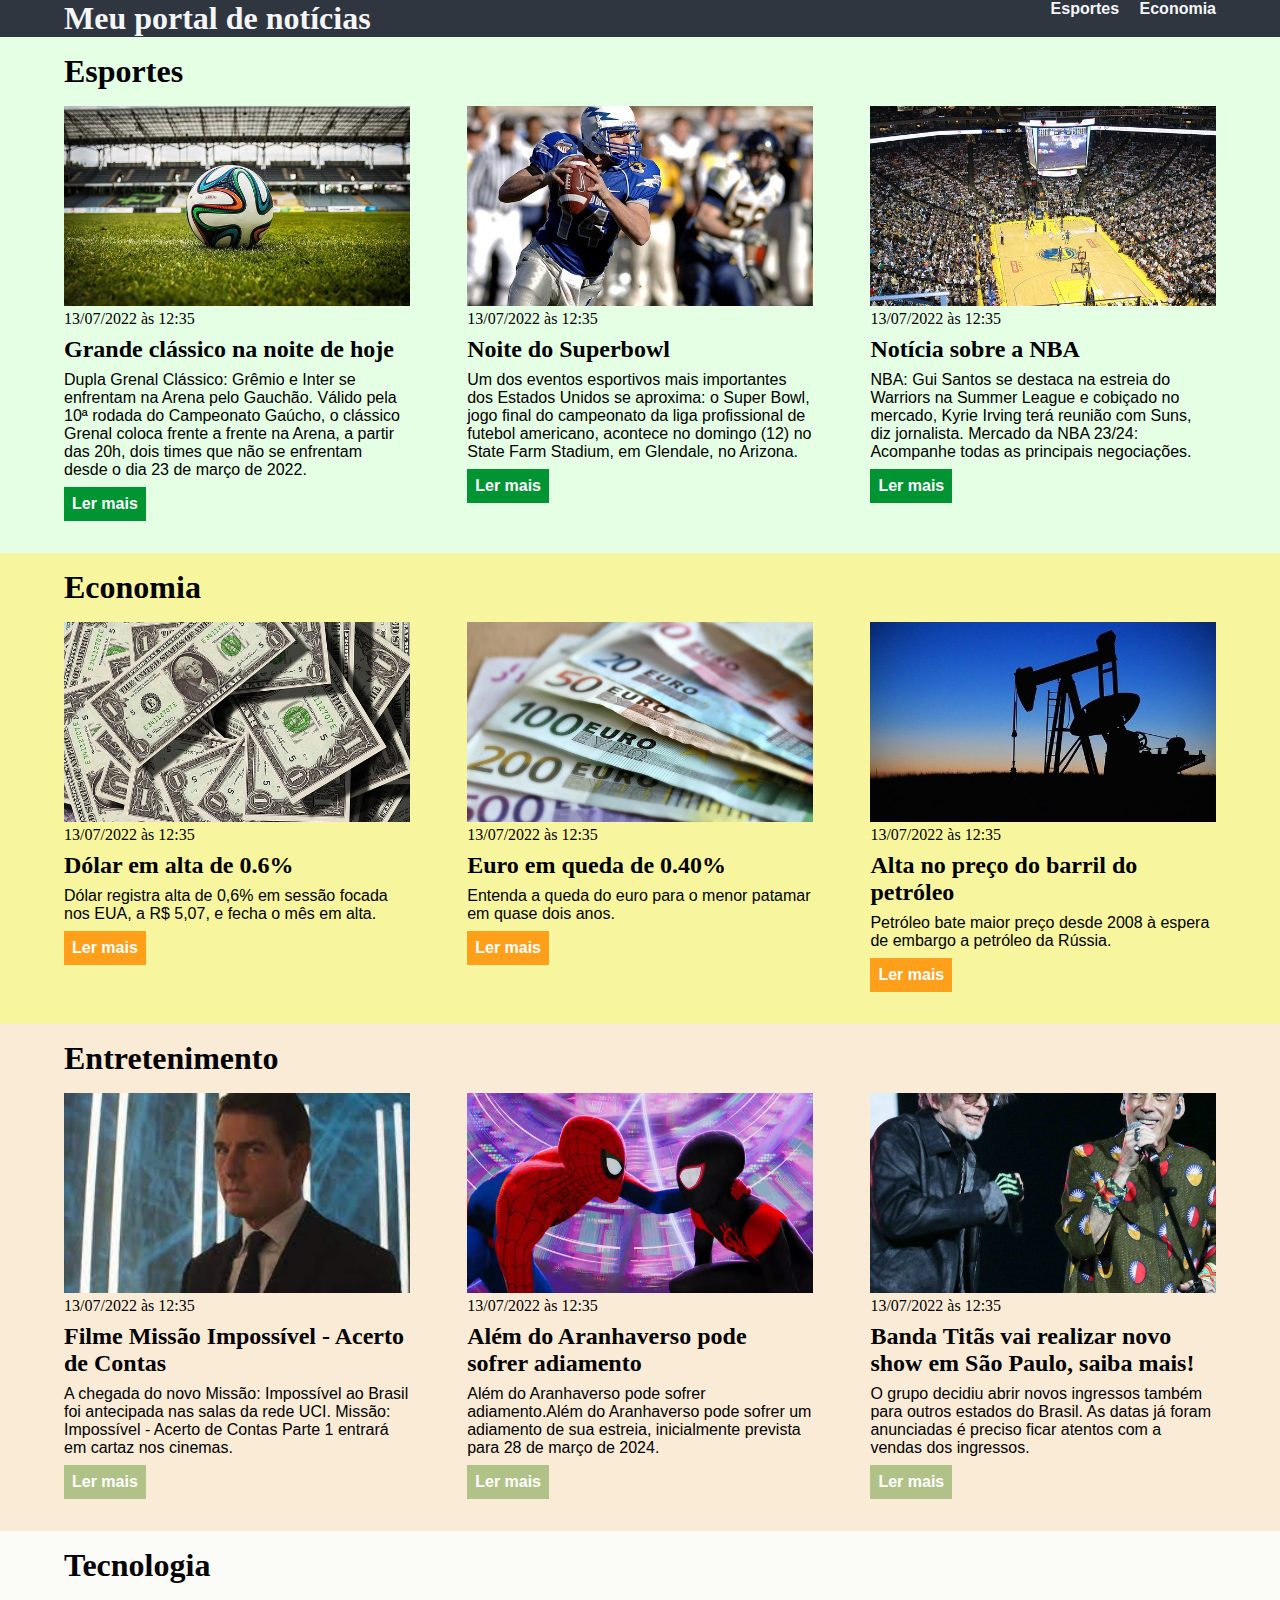
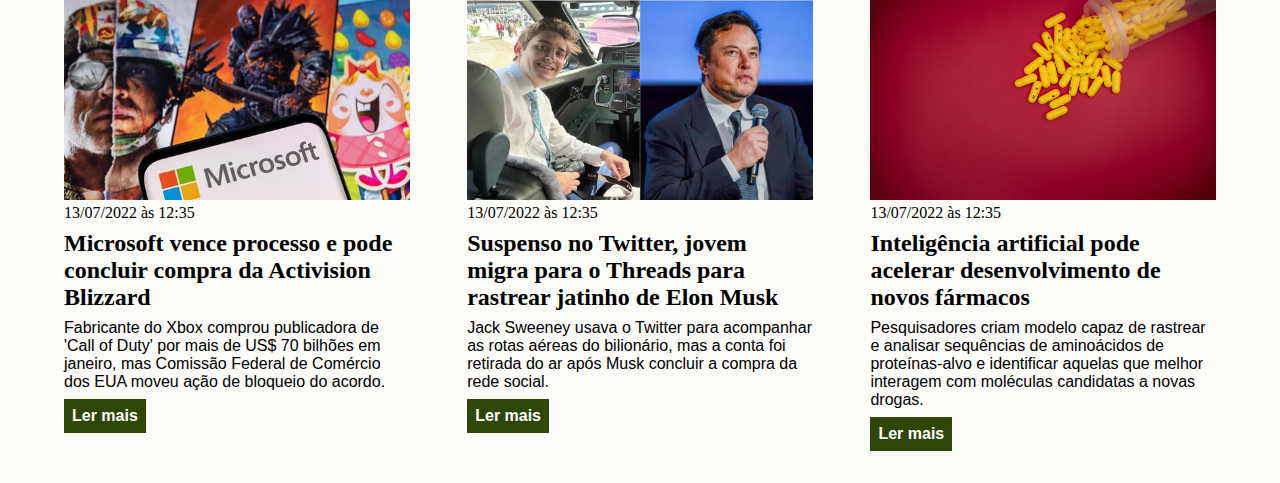
<file: index.html>
<!DOCTYPE html>
<html lang="pt-BR">
<head>
<meta charset="UTF-8">
<meta http-equiv="X-UA-Compatible" content="IE=edge">
<meta name="viewport" content="width=device-width, initial-scale=1.0">
<title>Meu portal de notícias</title>
<link rel="stylesheet" href="./main.css" />
</head>
<body>
        <header>
        <div class="container">
        <h1>Meu portal de notícias</h1>
        <nav>
            <ul>
                <li>
                    <a href="#sports" title="Ir para a seção de esportes">Esportes</a>
                </li>
                <li>
                    <a href="#economy" title="Ir para a seção de notícias">Economia</a>
                </li>
            </ul>
        </nav>
    </div>
    </header>
    <section id="sports">
        <div class="container">
        <h2>Esportes</h2>
        <div class="articles">
            <article>
                <img src="./imagens/futebol.jpg" alt="Bola de futebol no gramado" />
                <header>
                    <time class="creation-date">13/07/2022 às 12:35</time>
                </header>
                <h3>Grande clássico na noite de hoje</h3>
                <p>
                    Dupla Grenal Clássico: Grêmio e Inter se enfrentam na Arena pelo Gauchão. Válido pela 10ª rodada do Campeonato Gaúcho, 
                    o clássico Grenal coloca frente a frente na Arena, a partir das 20h, dois times que não se enfrentam desde o dia 23 de março de 2022.
                </p>
                <a href="#" title="Leia a notícia completa">Ler mais</a>
            </article>
            <article>
                <img src="./imagens/futebol-americano.jpg" alt="Jogador de futebol americano correndo com a bola na mão" />
                <header>
                    <time>13/07/2022 às 12:35</time>
                </header>
                <h3>Noite do Superbowl</h3>
                <p>
                    Um dos eventos esportivos mais importantes dos Estados Unidos se aproxima: o Super Bowl, jogo final do campeonato da liga profissional de futebol americano,
                    acontece no domingo (12) no State Farm Stadium, em Glendale, no Arizona.
                </p>
                <a href="#" title="Leia a notícia completa">Ler mais</a>
            </article>
            <article>
                <img src="./imagens/basquete.jpg" title="Vista aérea de uma quadra de basquete" />
                <header>
                    <time>13/07/2022 às 12:35</time>
                </header>
                <h3>Notícia sobre a NBA</h3>
                <p>
                    NBA: Gui Santos se destaca na estreia do Warriors na Summer League e cobiçado no mercado, Kyrie Irving terá reunião com Suns, diz jornalista.
                    Mercado da NBA 23/24: Acompanhe todas as principais negociações.
                </p>
                <a href="#" title="Leia a notícia completa">Ler mais</a>
            </article>
        </div>
        </div>
    </section>
    <section id="economy">
        <div class="container">
            <h2>Economia</h2>
            <div class="articles">
                <article>
                    <img src="./imagens/dolares.jpg" alt="Muitos dólares" />
                    <header>
                        <time>13/07/2022 às 12:35</time>
                    </header>
                    <h3>Dólar em alta de 0.6%</h3>
                    <p>
                        Dólar registra alta de 0,6% em sessão focada nos EUA, a R$ 5,07, e fecha o mês em alta.
                    </p>
                    <a href="#" title="Leia a notícia completa">Ler mais</a>
                </article>
                <article>
                    <img src="./imagens/euro.jpg" alt="Várias notas de euro" />
                    <header>
                        <time>13/07/2022 às 12:35</time>
                    </header>
                    <h3>Euro em queda de 0.40%</h3>
                    <p>
                        Entenda a queda do euro para o menor patamar em quase dois anos.
                    </p>
                    <a href="#" title="Leia a notícia completa">Ler mais</a>
                </article>
                <article>
                    <img src="./imagens/petroleo.jpg" alt="Extração de petróleo" />
                    <header>
                        <time>13/07/2022 às 12:35</time>
                    </header>
                    <h3>Alta no preço do barril do petróleo</h3>
                    <p>
                        Petróleo bate maior preço desde 2008 à espera de embargo a petróleo da Rússia.
                    </p>
                    <a href="#" title="Leia a notícia completa">Ler mais</a>
                </article>
            </div>
        </div>  
    </section>
    <section id="entertainment">
        <div class="container">
            <h2>Entretenimento</h2>
            <div class="articles">
                <article>
                    <img src="./imagens/missao-impossivel.jpeg" alt="Ator Tom Cruise " />
                    <header>
                        <time>13/07/2022 às 12:35</time>
                    </header>
                    <h3>Filme Missão Impossível - Acerto de Contas</h3>
                    <p>
                        A chegada do novo Missão: Impossível ao Brasil foi antecipada nas salas da rede UCI. Missão: Impossível - Acerto de Contas Parte 1 entrará em cartaz nos cinemas.
                    </p>
                    <a href="#" title="Leia a notícia completa">Ler mais</a>
                </article>
                <article>
                    <img src="./imagens/Homen-aranha.jpeg" alt="Desenho do Homem-aranha" />
                    <header>
                        <time>13/07/2022 às 12:35</time>
                    </header>
                    <h3>Além do Aranhaverso pode sofrer adiamento</h3>
                    <p>
                        Além do Aranhaverso pode sofrer adiamento.Além do Aranhaverso pode sofrer um adiamento de sua estreia, inicialmente prevista para 28 de março de 2024.
                    </p>
                    <a href="#" title="Leia a notícia completa">Ler mais</a>
                </article>
                <article>
                    <img src="./imagens/Titas.jpeg" alt="Integrantes da banda" />
                    <header>
                        <time>13/07/2022 às 12:35</time>
                    </header>
                    <h3>Banda Titãs vai realizar novo show em São Paulo, saiba mais!</h3>
                    <p>
                        O grupo decidiu abrir novos ingressos também para outros estados do Brasil. As datas já foram anunciadas é preciso ficar atentos com a vendas dos ingressos.
                    </p>
                    <a href="#" title="Leia a notícia completa">Ler mais</a>
                </article>
            </div>
        </div>  
    </section>
    <section id="technology">
        <div class="container">
            <h2>Tecnologia</h2>
            <div class="articles">
                <article>
                    <img src="./imagens/Microsoft.webp" alt="Símbolo da Microsoft, soldado e Call of Duty' e 'Candy Crus " />
                    <header>
                        <time>13/07/2022 às 12:35</time>
                    </header>
                    <h3>Microsoft vence processo e pode concluir compra da Activision Blizzard</h3>
                    <p>
                        Fabricante do Xbox comprou publicadora de 'Call of Duty' por mais de US$ 70 bilhões em janeiro, mas Comissão Federal de Comércio dos EUA moveu ação de bloqueio do acordo.
                    </p>
                    <a href="#" title="Leia a notícia completa">Ler mais</a>
                </article>
                <article>
                    <img src="./imagens/Twitter.webp" alt="Jack Sweeney e Elon Musk " />
                    <header>
                        <time>13/07/2022 às 12:35</time>
                    </header>
                    <h3>Suspenso no Twitter, jovem migra para o Threads para rastrear jatinho de Elon Musk</h3>
                    <p>
                        Jack Sweeney usava o Twitter para acompanhar as rotas aéreas do bilionário, mas a conta foi retirada do ar após Musk concluir a compra da rede social.
                    </p>
                    <a href="#" title="Leia a notícia completa">Ler mais</a>
                </article>
                <article>
                    <img src="./imagens/Farmacos.jpeg" alt="Várias cápsulas de remédio" />
                    <header>
                        <time>13/07/2022 às 12:35</time>
                    </header>
                    <h3>Inteligência artificial pode acelerar desenvolvimento de novos fármacos</h3>
                    <p>
                        Pesquisadores criam modelo capaz de rastrear e analisar sequências de aminoácidos de proteínas-alvo e identificar aquelas que melhor interagem com moléculas candidatas a novas drogas.
                    </p>
                    <a href="#" title="Leia a notícia completa">Ler mais</a>
                </article>
            </div>
        </div>  
    </section>
</body>
</html>
</file>
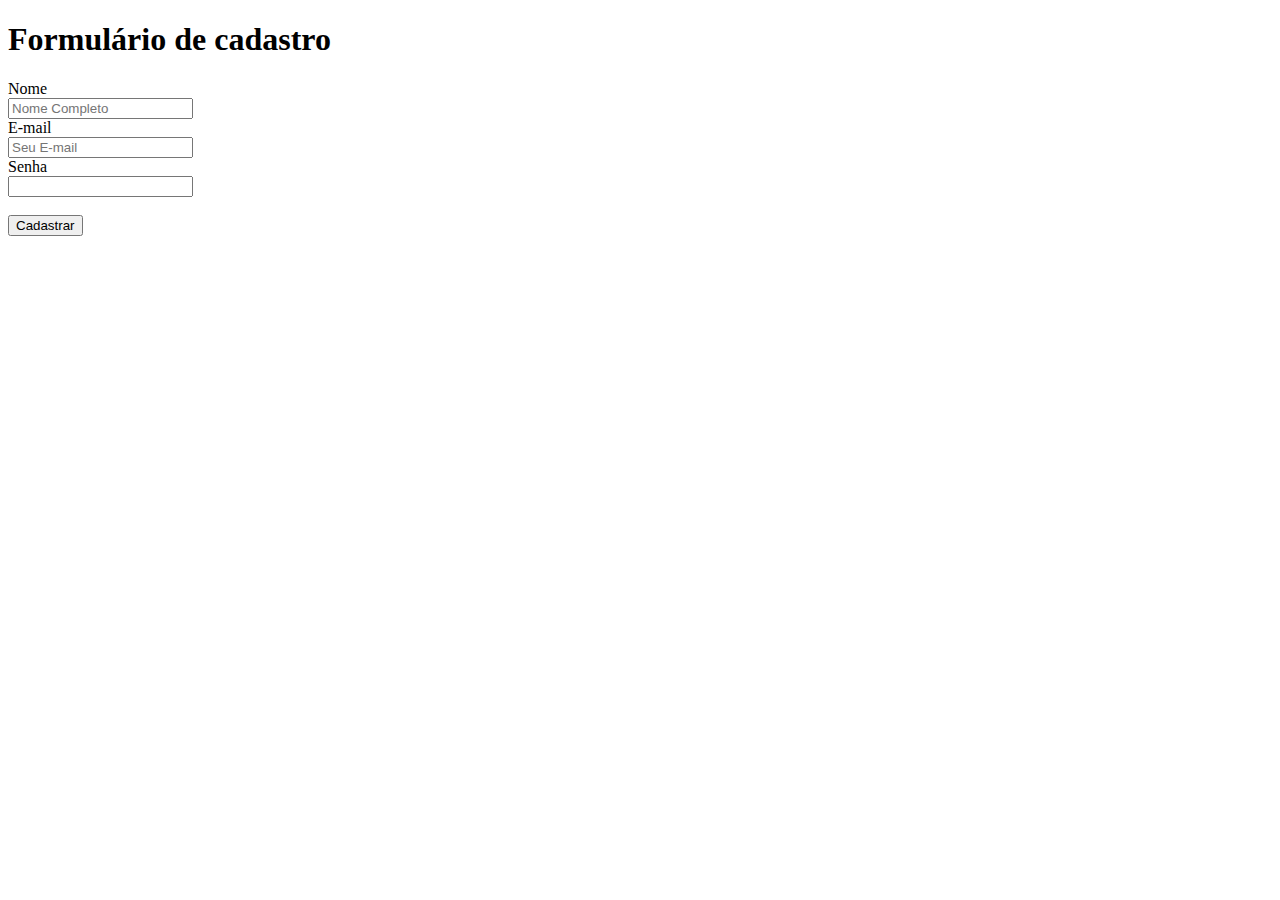
<file: execicio.html>
<!DOCTYPE html> 
<html lang="pt-br">
<head>
    <meta charset="UTF-8">
    <meta http-equiv="X-UA-Compatible" content="IE=edge">
    <meta name="viewport" content="width=device-width, initial-scale=1.0">
    <title>Formulário</title>
</head>
<body>
    <h1>Formulário de cadastro</h1>
    <form class="contato" action="" method="post">
        
        <label for="nome">Nome </label> 
        <br />
        <input id="nome" type="text" name="nome" placeholder="Nome Completo" /> 
        <br />
        
        <label for="email">E-mail</label>
        <br />
        <input id="email" type="email" name="email" placeholder="Seu E-mail" required />
        <br />

        
        <label for="senha">Senha</label>
        <br />
        <input id="senha" type="password" name="senha" /> 
        <br />
        <br />
        
        <button type="submit">
            Cadastrar
         </button>

    </form>
</body>
</html>
</file>
<file: main.css>
* {
    box-sizing: border-box;
    margin: 0px;
    padding: 0px;
}

body > header {
    background-color: #2f3640;
    padding: 16 px 0;
    color: #f5f6fa;
}

header .container {
    display: flex;
    align-items: cennter;
    justify-content: space-between;
}

    header li {
    display: inline;
    font-family: Arial, Helvetica, sans-serif;
    font-weight: bold;
    margin-left: 16px;
    

}

header li a {
    color: #f5f6fa;
    text-decoration: none;
}

.container {
    width: 1366px;
    margin: 0 auto;
    width: 90%;
    max-width: 1366px;
    margin: 0 auto;
}

.articles {
    display: flex;
    flex-wrap: wrap;
    justify-content: space-between;
}

.articles article img {
    /*height: 180px; */
    width: 100%;
}

.articles article {
    width: 30%;
}

section{
    padding: 16px 0;
}

section h2,
.articles article  {
    margin-bottom: 16px;
}

.articles article h3 {
    margin-top: 8px;
    margin-bottom: 8px;
}

.articles article a {
    background-color: rgb(6, 57, 53);
    color: #fff;
    padding: 8px;
    display: inline-block;
    text-decoration: none;
    font-weight: bold;
    margin-top: 8px;
}

.articles article a:hover {
    text-decoration: underline;
}

.articles article p,
.articles article a {
    font-family: Arial, Helvetica, sans-serif;
}

.articles article h3 {
    font-size: 24px;
}

section h2 {
    font-size: 32px;
}

#sports {
    background-color: rgba(0, 255, 0, 0.1);
}

#sports .articles article a {
    background-color: #009432;
}

#economy {
    background-color: #f8f59f;
}

#economy .articles article a {
    background-color: #ff9f1a;
}

#entertainment {
    background-color: antiquewhite;
}

#entertainment .articles article a {
    background-color: #b1c288;
}

#technology {
    background-color: #fbfbf8;
}

#technology .articles article a {
    background-color: #2f4608;
}




img {
    height: 200px;
    object-fit: cover;
    width: 200px;
}
</file>
